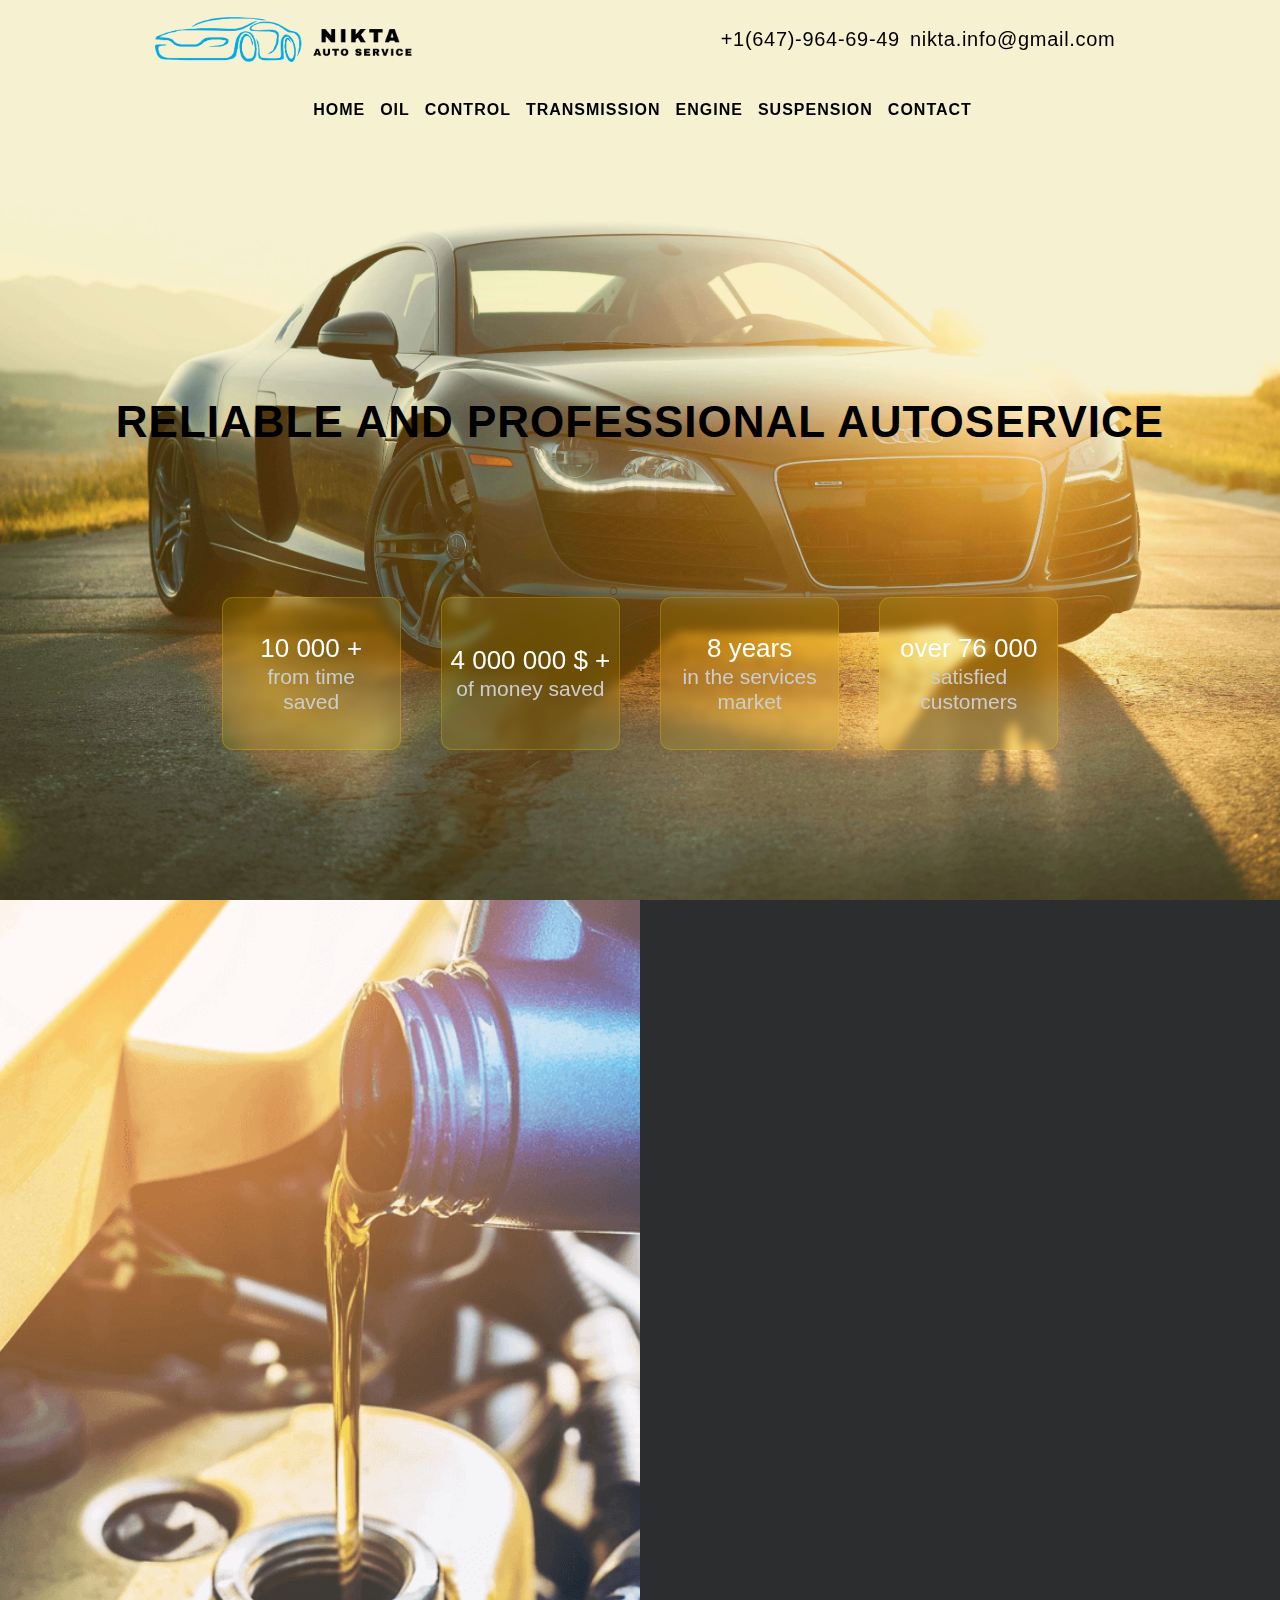
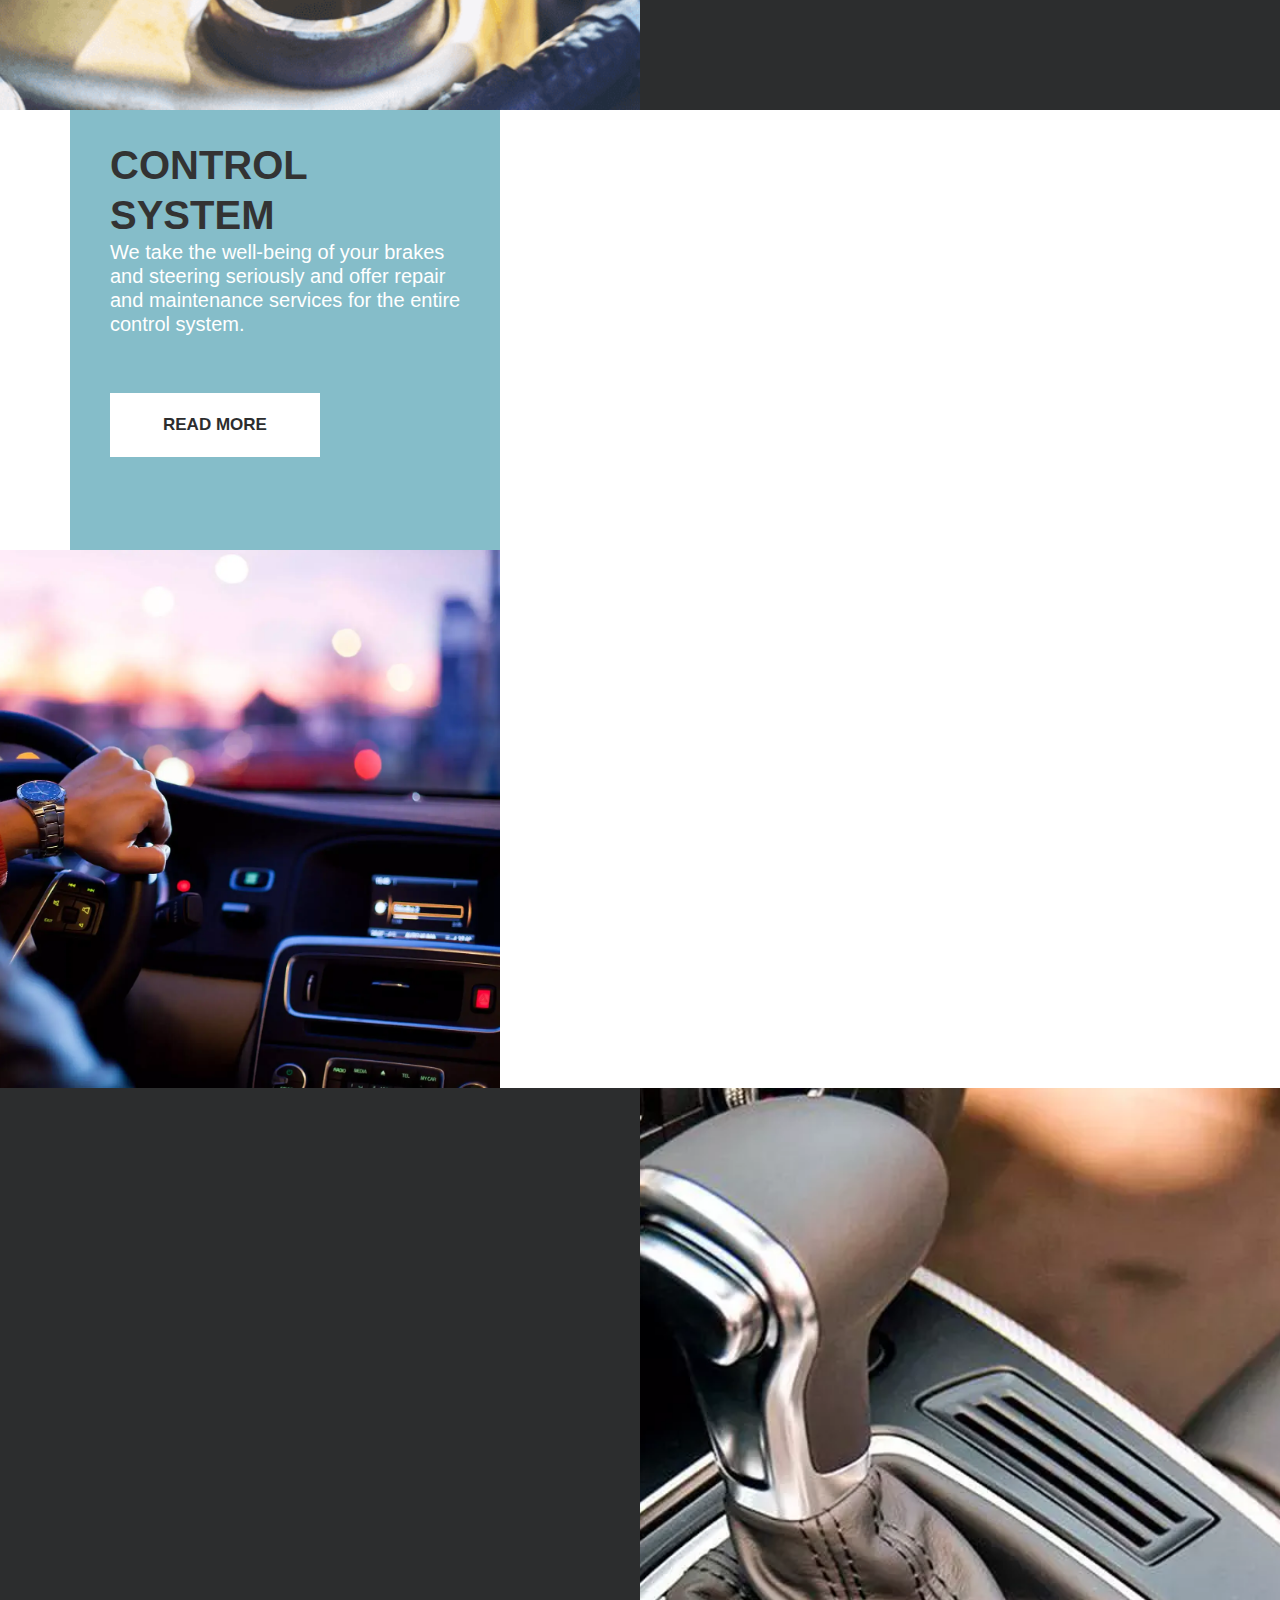
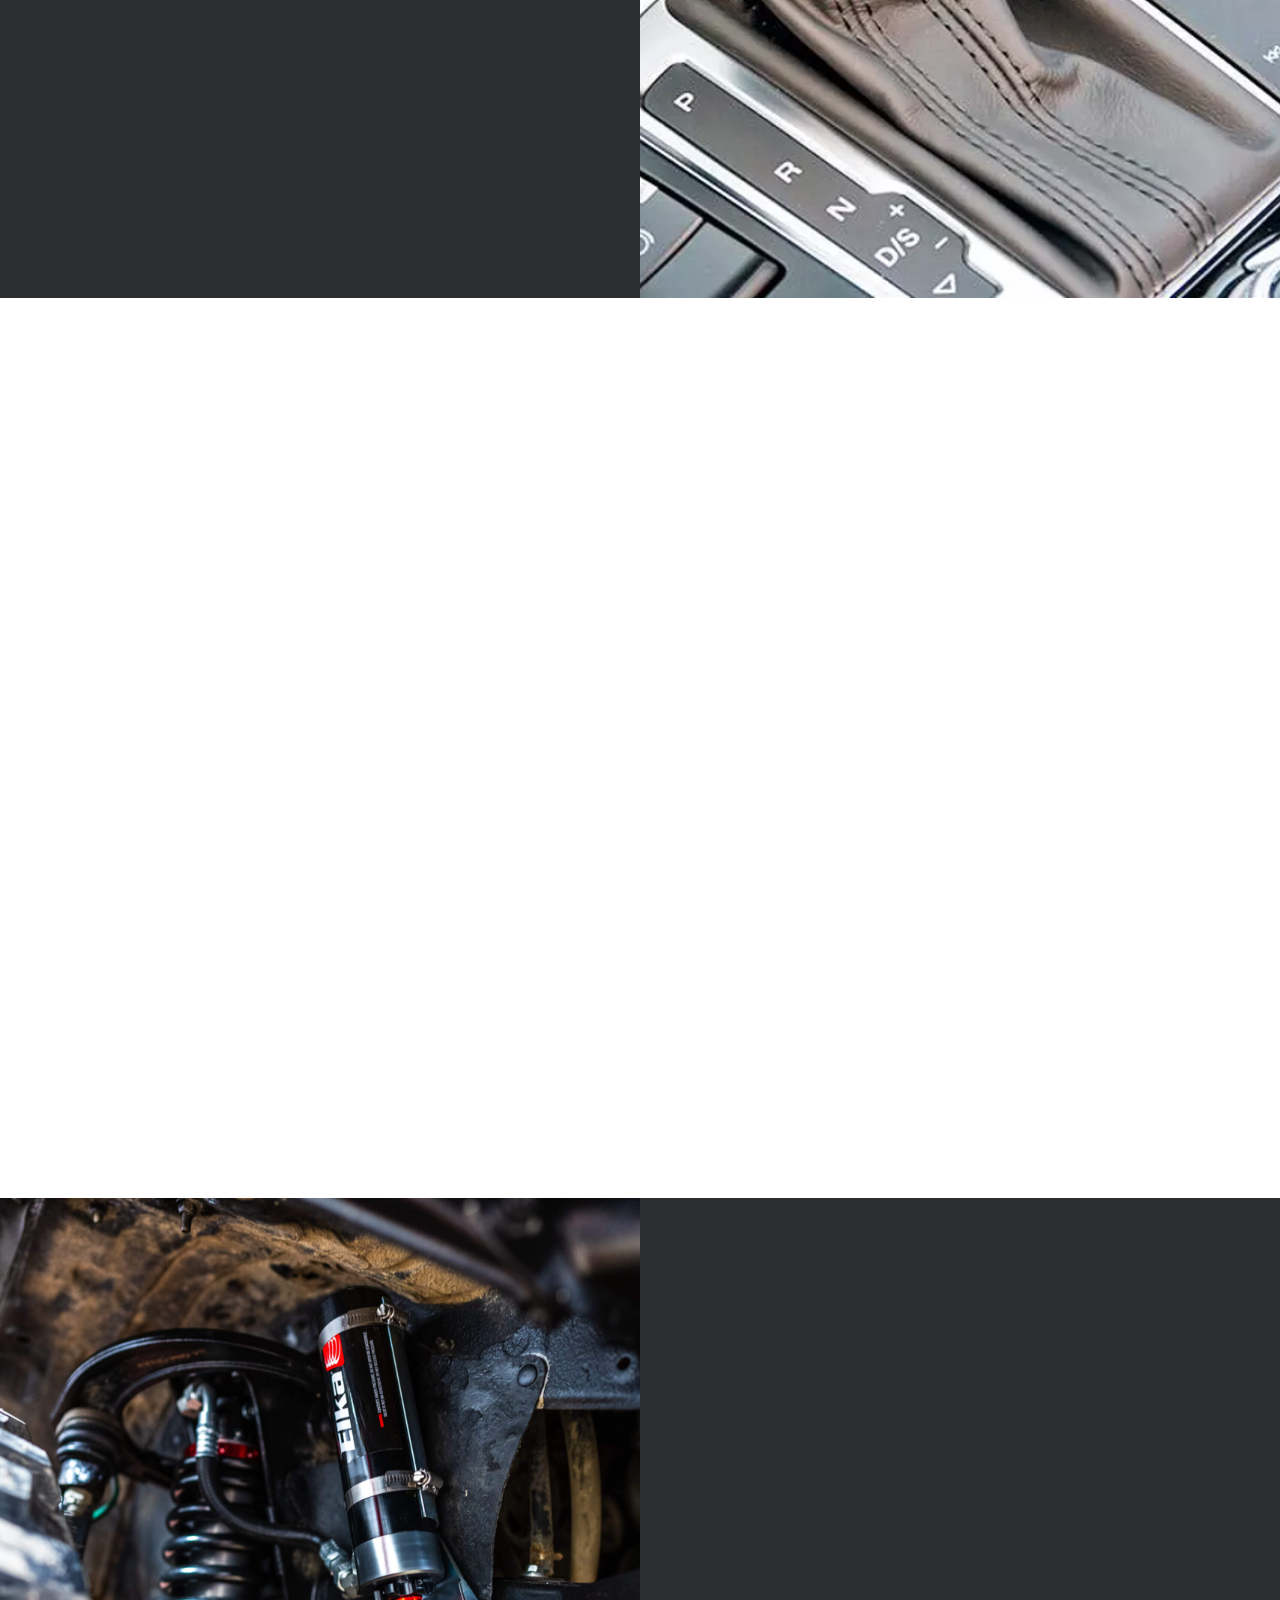
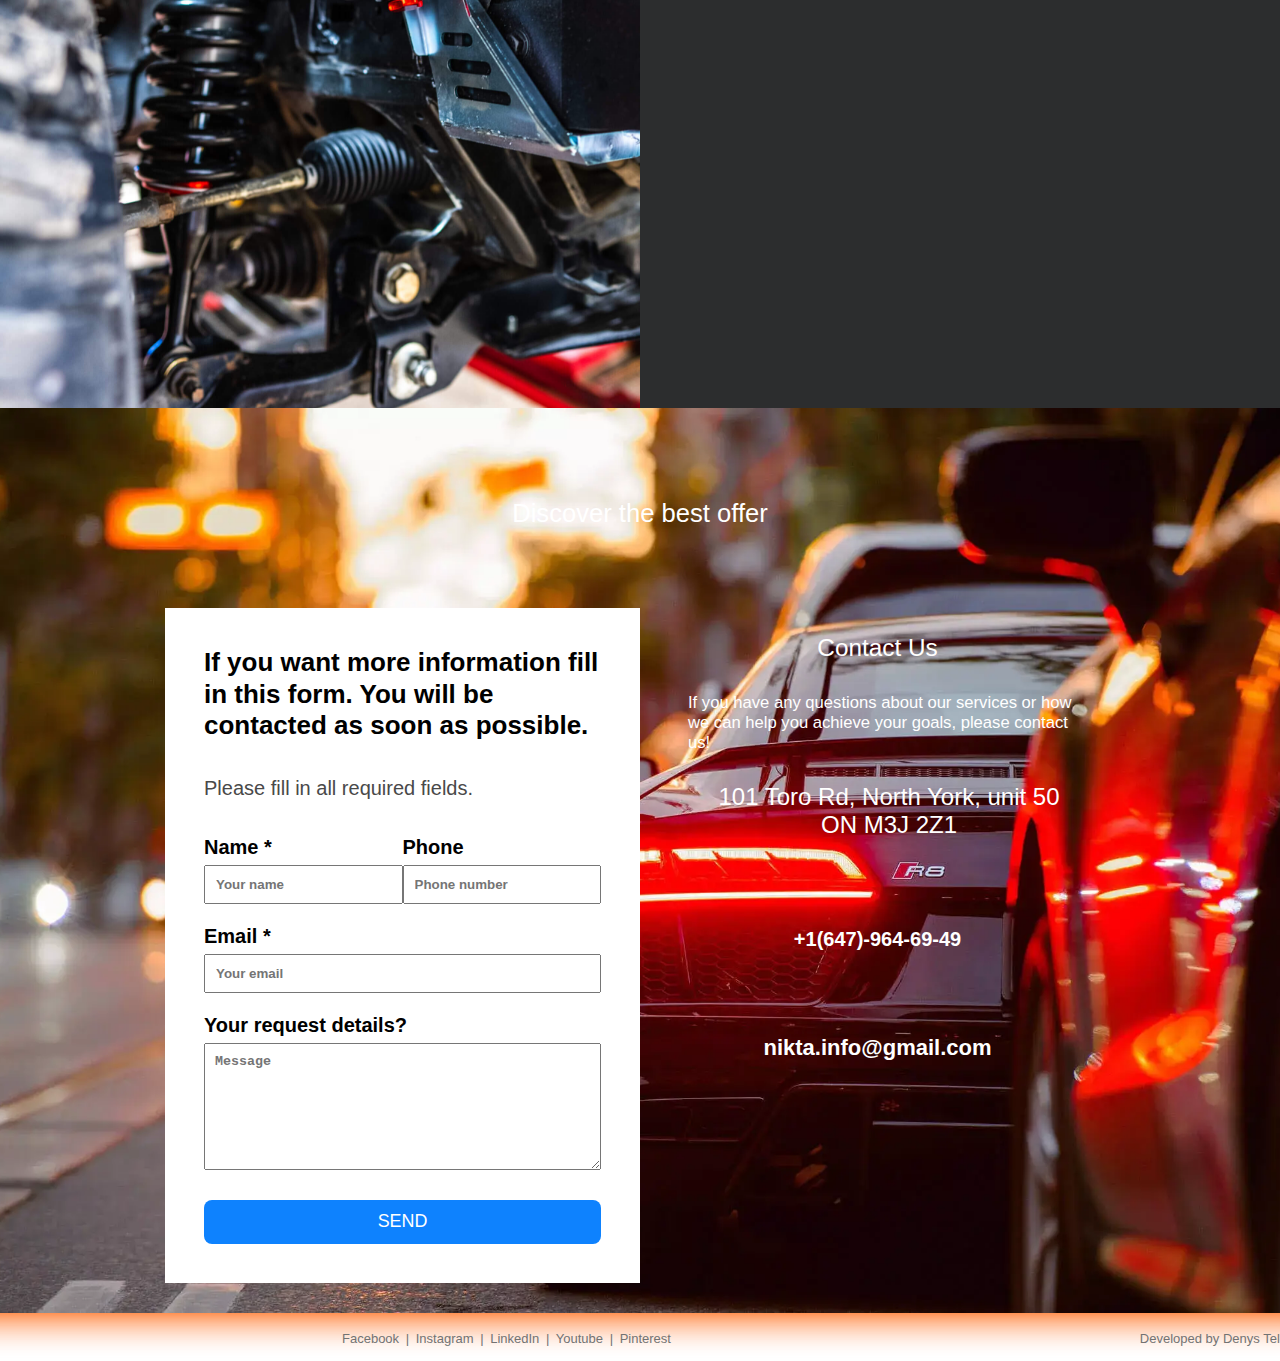
<file: AutoServis/index.html>
<!DOCTYPE html>
<html>

<head>
	<meta charset="utf-8">
	<meta name="viewport" content="width=device-width,initial-scale=1">
	<title>NIKTA</title>
	<link href="/images/favicon.ico" rel="shortcut icon" type="favicon">
	<link href="css/reset.css" rel="stylesheet">
	<link href="css/index.css" rel="stylesheet">
	<link href="css/responsive.css" rel="stylesheet">
	<style>
		form input.error{
            border-color:red;
        }
	</style>
</head>

<body>
	<main>

		<!--Start Main Navigation-->
		<div id="mobile-nav1" class="mobile-nav">
			
				<a href="index.html">
				   <img src="images/bgLogo.png" class="logoImg" alt="Logo">
			    </a>
			
			<div id="color-menu" role="navigation">
				<ul>
					<li>
						<a href="#home" class="nav-link bg-home">
							HOME
						</a>
					</li>
					<li>
						<a href="#services" class="nav-link bg-services">
							Oil Changes
						</a>
					</li>
					<li>
						<a href="#controlSystem" class="nav-link bg-control">
							Control system
						</a>
					</li>
					<li>
						<a href="#transmission" class="nav-link bg-transmission">
							Transmission
						</a>
					</li>
					<li>
						<a href="#engine" class="nav-link bg-engine">
							Engine Tuning
						</a>
					</li>
					<li>
					    <a href="#suspension" class="nav-link bg-suspension">
							suspension
					    </a>
					</li>
					<li>
						<a href="#" title="call me">+1(647)-964-69-49</a>
					</li>
				</ul>
			</div>
			<div class="color-footer">
				<p>
					<small> Copyright &copy; All rights reserved 2023 </small>
				</p>
			</div>
		</div>
	    
		<section id="home" class="section servWrap">
			<div class="blockShadov">
			<header class="topBloc">
				<div id="menu-togle" class="menu_icon">
					<div class="menu_icon_line"></div>
				</div>
			    <div class="logoContact">
				    <div class="site-logo">
					    <a href="index.html">
						    <img src="images/logoNext.png" class="logoImg" alt="Logo">
					    </a>
				    </div>
				    <ul class="list-contact">
					    <li class="item_contact">
						    <span class="data_contact">+1(647)-964-69-49</span>
					    </li>
					    <li class="item_contact">
						    <a href="mailto:nikta.info@gmail.com" target="_blank" class="data_contact">nikta.info@gmail.com</a>
					    </li>
				    </ul>
			    </div>

			    <div class="linkBloc">
				    <nav class="nav">
						<a href="#home" class="nav-link bg-home">
							HOME
						</a>
					    <a href="#services" class="nav-link bg-services">
							Oil
					    </a>
					    <a href="#controlSystem" class="nav-link bg-control">
							Control  
					    </a>
					    <a href="#transmission" class="nav-link bg-transmission">
							Transmission
					    </a>
					    <a href="#engine" class="nav-link bg-engine">
							Engine
					    </a>
					    <a href="#suspension" class="nav-link bg-suspension">
							suspension
					    </a>
					    <a href="#contact" class="nav-link bg-contact">
						    CONTACT
					    </a>
				    </nav>
			    </div>
			</header>

			<div class="banerServise">
				<h1>RELIABLE AND PROFESSIONAL AUTOSERVICE</h1>
			</div>
			
			<div class="col-right">
				<div class="rowMedals">
					<div class="info-item">
						<h2>
							10 000 +
						</h2>
						<p>
							from time
							<br>
							saved
						</p>
										
					</div>
										
					<div class="info-item">
						<h2>
							4 000 000 $ +
						</h2>
						<p>
												of money saved
						</p>
										
					</div>
					<div class="info-item">
						<h2>
							8 years
						</h2>
						<p>
							in the services
							<br>
							 market
						</p>
			
					</div>
			
					<div class="info-item">
						<h2>
							over 76 000
						</h2>
						<p>
							satisfied
							<br>
							customers
						</p>
			
					</div>
			

				</div>
			</div>
			</div>
		</section>

		<section id="services" class="section services">
			<div class="mainBlock">
			
				<div class="contenLeft draftService">
					<h2 class="mainTitle">BEST<br>
						<span class="subTitlo">SERVICES</span>
					</h2>
					<p class="titlEservice">
						Car Repair can solve almost any problem that occurs with your vehicle. From engine repairs and oil change to regular
						maintenance and diagnostics, you will always get reliable services from our ASE certified technicians who use the latest
						in automotive equipment and diagnostic software.
					</p>
					<a class="button" href="https://www.facebook.com/niktaautoservice">Read More</a>
				</div>
			
				<div class="rightDesktop object-body" style="background-image: url(images/oil.png)"></div>
			
			</div>
		</section>
		
		<section id="controlSystem" class="section controlSystem">
			<div class="container">
				<div class="row">
					<div class="col-xl-5 col-lg-6 col-md-10 col-sm-12 insetSystem">
                        <div class="banner bg-primary">
                            <div class="bannerCnt">
                                <h2>
									Control System
								</h2>
								<span class="normal inline-block">
									We take the well-being of your brakes and steering seriously and offer 
									repair and maintenance services for the entire control system.
							    </span>
								<a class="button" href="https://www.facebook.com/niktaautoservice">Read More</a>
							</div>
						</div>
						<div class="image-wrap">
							<img src="images/banner.webp" alt="">
						</div>
					</div>
				</div>
			</div>
		</section>

		<section id="transmission" class="section transmission">
			<div class="wrapBlock">
			
				<div class="itemLeft in-veiwe">
					<h2 class="mainTitle">Transmission<br>
						<span class="subTitlo">SERVICES</span>
					</h2>
					<p class="synopsisTransmission">
						A car transmission is one of the most important components of a
						 vehicle. It’s what moves the power from the engine to the wheels.
					</p>
					<a class="button" href="https://www.facebook.com/niktaautoservice">Read More</a>
				</div>
			
				<div class="rightItem imgItem" style="background-image: url(images/transmission.webp)"></div>
			
			</div>
		</section>

		<section id="engine" class="section engine">
			<div class="infoBox tintDark">
			
				<div class="init-animate">
					Whether it is to breathe new life into a commuter or work vehicle, or for hobby in a classic car, there are many cases
					in which rebuilding an engine can be a great alternative to replacing one. Generally speaking, rebuilding an engine can
					be a large task, but one that is very possible with proper research, planning, and preparation.
				</div>
			
			</div>
			
			<div class="infoBox tintMedium">
			
				<div class="innerWrap">
					<h1 class="fade">
						<span>Rebuilding an engine</span>
						what we offer
					</h1>
					<a class="button" href="https://www.facebook.com/niktaautoservice">Read More</a>
					<p class="dopText">
						As the exact difficulty of a job like this can vary greatly depending on the exact model of engine, and the number
						different types of engines is great, we will focus on how to rebuild a classic pushrod style engine.
					</p>
				</div>
			
			</div>
		</section>

		<section id="suspension" class="section suspension">
			<div class="wrapSuspension">
			
				<div class="leftBlokc magnit">
					<h2 class="mainSignature">SUSPENTION<br>
						<span class="subSignature">repair</span>
					</h2>
					<p class="titlEsuspention">
						A great suspension on your vehicle not only ensures a smooth ride but also contributes to your car’s road handling and
						braking. In other words, you need a reliable suspension for active safety maneuvers and prevent further damage to any
						other parts.
					</p>
					<a class="button" href="https://www.facebook.com/niktaautoservice">Read More</a>
				</div>
			
				<div class="rightBlock object-suspention" style="background-image: url(images/sus.jpeg)"></div>
			
			</div>
		</section>


		<section id="contact" class="section contact">
			<div class="bgShadov">
			<h2 class="title_welcome">
				Discover the best offer
			</h2>
			
			<div class="containerWrap">
			
				<div class="lineCenter justify-content-center">
			
					<div class="col-12 col-sm-10 col-md-8 col-lg-8 col-xl-5 col-xxl-6 mb-4 service-title">
						<h2 class="service-lable">
							Contact Us
						</h2>
						<p class="ban-text">
							If you have any questions about our services 
							or how we can help you achieve your goals, please contact us!
						</p>
						
			
						<p class="address-name">
							101 Toro Rd, North York, unit 50<br>
							 ON M3J 2Z1
						</p>

					   <div class="fgvan">

						<p class="ban-tel">
							+1(647)-964-69-49
						</p>
					
						</div>
						<p class="ban-email">
							nikta.info@gmail.com
						</p>
					</div>
			
					<div class="col-12 col-sm-12 col-md-10 col-lg-9 col-xl-5 col-xxl-6 mb-4 search_form">
						<h2 class="slang-title">
							If you want more information fill in this form. You will be contacted as soon as possible.
						</h2>
						<p class="sub-slang">
							Please fill in all required fields.
						</p>
			            <form action="sender.php" method="post">
						<div class="top-line">
			
							<div class="name-line">
			
								<div class="input-group">
									<p class="nAmE">Name *</p>
									<input type="text" class="form-control" placeholder="Your name" name="user_name" aria-label="Username" required>
								</div>
			
							</div>
			
							<div class="phone-line">
			
								<div class="input-group">
									<p class="pHoNe">Phone</p>
									<input type="Phone number" class="form-control phone" placeholder="Phone number" name="user_phone" aria-label="phone">
								</div>
			
							</div>
			
						</div>

						<div class="middle-line">
						
							<div class="name-line">
						
								<div class="input-group">
									<p class="eMaIl">Email *</p>
									<input type="email" class="form-control" placeholder="Your email" name="user_email" aria-label="email"required >
								</div>
						
							</div>
						
						</div>
						<div class="bottumn-line">
						
							<div class="name-line">
						
								<div class="input-group">
									<p class="sEaRcH">Your request details?</p>
									<textarea type="text" class="form-control" placeholder="Message" name="user_point" id="message" cols="30" rows="7" aria-label="point"></textarea>
								</div>
						
							</div>
						
						</div>
			
						<div class="form_btn">
							<button class="btn btn_costumn sendForm" type="button">SEND</button>
						</div>
					</div>
					<div class="status"></div>
					</form>
			
				</div>
			
			</div>
			</div>
		</section>

		<!-- Start footer block -->
		<footer class="fut">
			<div class="container">
				<div class="rowFut justify-content-between shel">
					<p class="colTop left">
						<a href="https://www.facebook.com/niktaautoservice" target="_blank"
							title="Follow me on Facebook">Facebook</a>
						<span>|</span>
						<a href="development.html" target="_blank"
							title="Follow me on Facebook">Instagram</a>
						<span>|</span>
						<a href="development.html" target="_blank"
							title="Follow me on Facebook">LinkedIn</a>
						<span>|</span>
						<a href="development.html" target="_blank"
							title="Follow me on Facebook">Youtube</a>
						<span>|</span>
						<a href="development.html" target="_blank"
							title="Follow me on Facebook">Pinterest</a>
					</p>
					<p class="colBott">
						<small> 
							<a href="https://www.facebook.com/denys.telehin" target="_blank" class="bg-name" title="Follow me on Facebook">Developed by Denys Telehin</a> &copy; All rights reserved 2023 </small>
					</p>
				</div>
			</div>
		</footer>
		<!-- finish footer block -->
		<div class="btn-up btn-up_hide"></div>
	</main>

	<script src="js/index.js"></script>
	<script src="js/main.js"></script>
	<script src="https://code.jquery.com/jquery-3.5.1.min.js" integrity="sha256-9/aliU8dGd2tb6OSsuzixeV4y/faTqgFtohetphbbj0=" crossorigin="anonymous"></script>
	<script src="js/jquery.maskedinput.js"></script>
	<script src="js/jquery.validate.min.js"></script>
	<script src="js/script.js"></script>
</body>

</html>
</file>
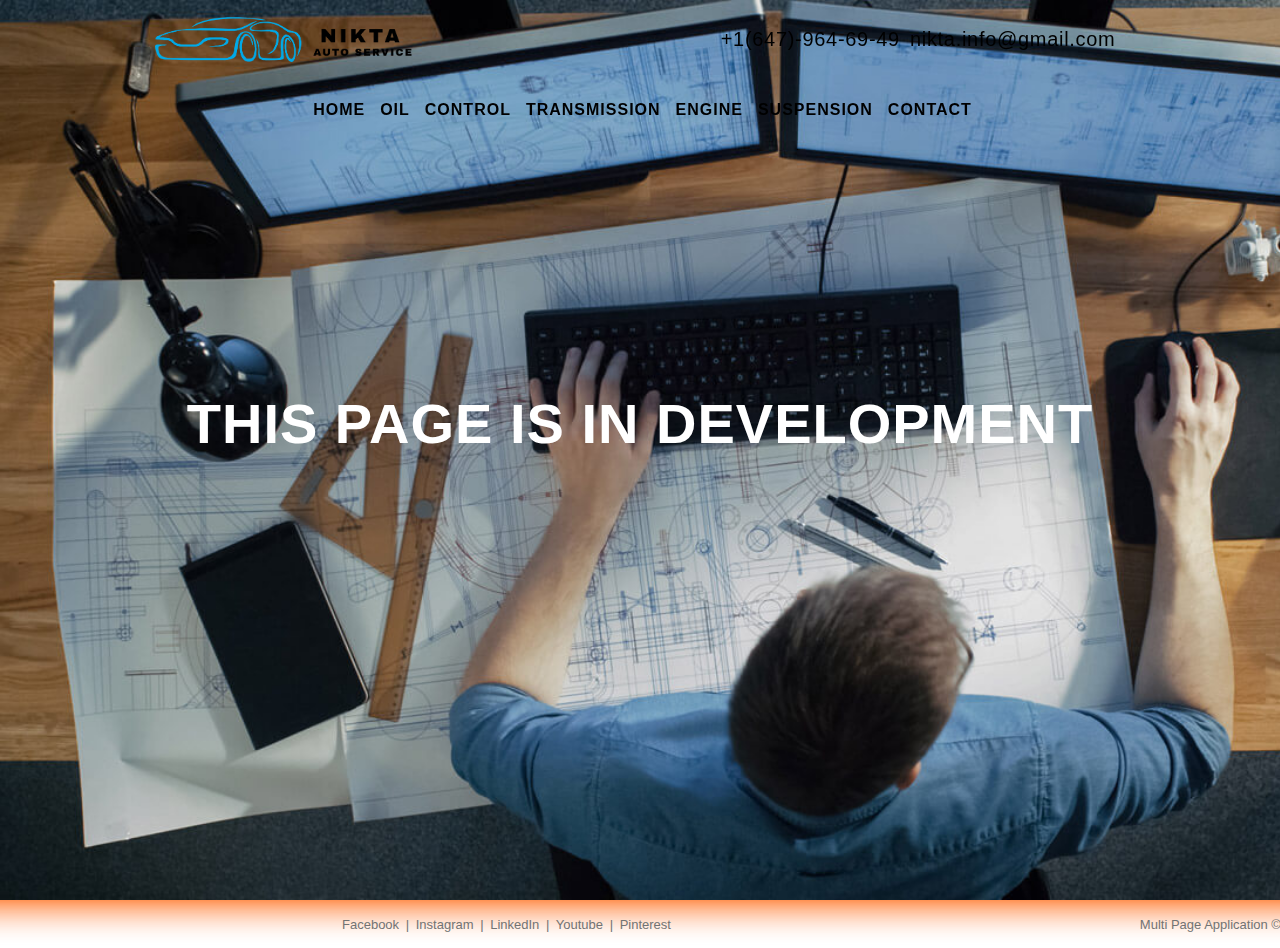
<file: AutoServis/development.html>
<!DOCTYPE html>
<html lang="ru">
<head>
    <meta charset="UTF-8">
    <meta http-equiv="X-UA-Compatible" content="IE=edge">
    <meta name="viewport" content="width=device-width, initial-scale=1.0">
    <title>NIKTA Auto Services: Auto Services Company in Toronto</title>
    <link href="css/reset.css" rel="stylesheet">
    <link rel="stylesheet" href="css/index.css">
    <link href="css/responsive.css" rel="stylesheet">
    <style>
        body {
           line-height:1;
        }

.devWrap{
	background-image: url(images/banne.jpeg);
	background-size: cover;
	background-repeat: no-repeat;
	width: 100%;
	height: 100vh;
}

.banerDev {
    padding-top: 44vh;
    display: flex;
    justify-content: center;
}
.banerDev h1{
	color:#ffffff;
	font-size: 2.8rem;
    letter-spacing: 1px;
	font-weight: 900;
    text-transform: uppercase;
}


    </style>
</head>
<body>

    <main>
        <!--Start Main Navigation-->
        <div id="mobile-nav1" class="mobile-nav">
        
            <a href="index.html">
                <img src="images/bgLogo.png" class="logoImg" alt="Logo">
            </a>
        
            <div id="color-menu" role="navigation">
                <ul>
                    <li>
                        <a href="index.html" class="nav-link bg-home">
                            HOME
                        </a>
                    </li>
                    <li>
                        <a href="index.html" class="nav-link bg-services">
                            Oil Changes
                        </a>
                    </li>
                    <li>
                        <a href="index.html" class="nav-link bg-control">
                            Control system
                        </a>
                    </li>
                    <li>
                        <a href="index.html" class="nav-link bg-transmission">
                            Transmission
                        </a>
                    </li>
                    <li>
                        <a href="index.html" class="nav-link bg-engine">
                            Engine Tuning
                        </a>
                    </li>
                    <li>
                        <a href="index.html" class="nav-link bg-suspension">
                            suspension
                        </a>
                    </li>
                    <li>
                        <a href="#" title="call me">+1(647)-964-69-49</a>
                    </li>
                </ul>
            </div>
            <div class="color-footer">
                <p>
                    <small> Copyright &copy; All rights reserved 2023 </small>
                </p>
            </div>
        </div>
        </div>
        <section id="home" class="section devWrap">
        
                <header class="topBloc">
                    <div id="menu-togle" class="menu_icon">
                        <div class="menu_icon_line"></div>
                    </div>
                    <div class="logoContact">
                        <div class="site-logo">
                            <a href="index.html">
                                <img src="images/logoNext.png" class="logoImg" alt="Logo">
                            </a>
                        </div>
                        <ul class="list-contact">
                            <li class="item_contact">
                                <span class="data_contact">+1(647)-964-69-49</span>
                            </li>
                            <li class="item_contact">
                                <a href="mailto:nikta.info@gmail.com" target="_blank" class="data_contact">nikta.info@gmail.com</a>
                            </li>
                        </ul>
                    </div>
                
                    <div class="linkBloc">
                        <nav class="nav">
                            <a href="index.html" class="nav-link bg-home">
                                HOME
                            </a>
                            <a href="index.html" class="nav-link bg-services">
                                Oil
                            </a>
                            <a href="index.html" class="nav-link bg-control">
                                Control
                            </a>
                            <a href="index.html" class="nav-link bg-transmission">
                                Transmission
                            </a>
                            <a href="index.html" class="nav-link bg-engine">
                                Engine
                            </a>
                            <a href="index.html" class="nav-link bg-suspension">
                                suspension
                            </a>
                            <a href="index.html" class="nav-link bg-contact">
                                CONTACT
                            </a>
                        </nav>
                    </div>
                </header>
        
              
                <div class="banerDev">
                    <h1>this page is in development</h1>
                </div>
            
        </section>
        <!-- Start footer block -->
        <footer class="fut">
            <div class="container">
                <div class="rowFut justify-content-between shel">
                    <p class="colTop left">
                        <a href="https://www.facebook.com/niktaautoservice" target="_blank"
                            title="Follow me on Facebook">Facebook</a>
                        <span>|</span>
                        <a href="#" target="_blank" title="Follow me on Facebook">Instagram</a>
                        <span>|</span>
                        <a href="#" target="_blank" title="Follow me on Facebook">LinkedIn</a>
                        <span>|</span>
                        <a href="#" target="_blank" title="Follow me on Facebook">Youtube</a>
                        <span>|</span>
                        <a href="#" target="_blank" title="Follow me on Facebook">Pinterest</a>
                    </p>
                    <p class="colBott">
                        <small> Multi Page Application &copy; All rights reserved 2022 </small>
                    </p>
                </div>
            </div>
        </footer>
        <!-- finish footer block -->

    
    </main>
    <script>
        /**
       * ------------------------------------------------------------------------
       * BURGER BATTON
       * ------------------------------------------------------------------------
       */
    const menuToggle = document.querySelector('#menu-togle');
    const mibileNavConteiner = document.querySelector('#mobile-nav1');

    menuToggle.onclick = function () {

        menuToggle.classList.toggle('menu_icon_active');
        mibileNavConteiner.classList.toggle('mobile-nav-sctiv');

    }
    window.addEventListener('scroll', () => { //анонимная функция
        if (mibileNavConteiner.classList.contains('mobile-nav-sctiv')) {

            mibileNavConteiner.classList.remove('mobile-nav-sctiv');
            menuToggle.classList.remove('menu_icon_active');
        }
    });   

    </script>
   
</body>
</html>
</file>
<file: AutoServis/css/index.css>
body,
html {
    font: 20px/1.2 Arial, sans-serif
}

.nav-icon {
    width: 1.2em;
    height: 1.2em;
    margin-right: .3em
}

.section {
    width: 100%
}

.section-title {
    display: flex;
    font-size: 4rem
}

.bg-contact:active,
.bg-contact:hover,
.bg-contact:visited {
    color: #f98365
}

.bg-suspension:active,
.bg-suspension:hover,
.bg-suspension:visited {
    color: #f98365
}

.bg-engine:active,
.bg-engine:hover,
.bg-engine:visited {
    color: #f98365
}

.bg-transmission:active,
.bg-transmission:hover,
.bg-transmission:visited {
    color: #f98365
}

.bg-serv {
    background: #34ff29;
    color: #222
}

.bg-control:active,
.bg-control:hover,
.bg-control:visited {
    color: #f98365
}

.bg-services:active,
.bg-services:hover,
.bg-services:visited {
    color: #f98365
}

.bg-home:active,
.bg-home:hover,
.bg-home:visited {
    color: #f98365
}

.bg-name:active,
.bg-name:hover {
    color: #f98365;
    transition: all .3s linear
}

@media screen and (max-width:800px) {

    body,
    html {
        font-size: 16px
    }
}

.site-logo {
    margin-top: 15px
}

.margin-ziro {
    display: none;
    transition: all 0.5s ease
}

.logoImg {
    width: 257px;
    margin-top: 2px
}

.logoContact {
    display: flex;
    justify-content: space-around;
    align-items: center;
    width: 100%
}

.in-bg {
    background: #ffdb001f;
    backdrop-filter: blur(5px)
}

.list-contact {
    display: flex;
    height: 37px;
    justify-content: center;
    align-items: center;
    list-style: none
}

.inDrup {
    display: none
}

.item_contact {
    margin: 20px 10px 5px 0
}

.data_contact {
    color: #000;
    font-size: 1rem;
    letter-spacing: .7px
}

.servWrap {
    background-image: url(../images/audi.jpg);
    background-size: cover;
    background-repeat: no-repeat;
    width: 100%;
    height: 100vh
}

.blockShadov {
    background: #f8b10c2e;
    width: 100%;
    height: 100vh
}

.topBloc {
    width: 100%;
    position: fixed;
    z-index: 10
}

.linkBloc {
    display: flex;
    justify-content: center;
    align-items: center;
    width: 100%;
    margin-top: 29px;
    margin-bottom: 14px
}

.in-view {
    margin-top: 5px;
    margin-bottom: 5px
}

.nav {
    width: 80%;
    display: flex;
    height: 37px;
    justify-content: center;
    align-items: center
}

.nav-link {
    display: block;
    text-decoration: none;
    text-transform: uppercase;
    display: flex;
    justify-content: center;
    align-items: center;
    min-height: 1.4rem;
    position: relative;
    font-size: 16px;
    font-weight: 900;
    color: #000;
    margin-right: 42px;
    margin-left: 10px;
    letter-spacing: 1px
}

.nav-link::after {
    content: '';
    position: absolute;
    bottom: 0;
    left: 0;
    width: 100%;
    height: 2px;
    background: #a1dffb;
    opacity: 0;
    transition: opacity .3s
}

.nav-link-active::after,
.nav-link:hover::after {
    opacity: 1
}

.banerServise {
    padding-top: 44vh;
    display: flex;
    justify-content: center
}

.banerServise h1 {
    color: #000;
    font-size: 2.2rem;
    letter-spacing: 1px;
    font-weight: 900
}

.col-right {
    padding: 10px;
    margin-top: 12vh
}

.in-imgLogo {
    width: 157px;
    margin-top: 9px
}

.rowMedals {
    padding: 10px;
    width: 100%;
    display: flex;
    justify-content: center;
    flex-direction: row
}

.info-item {
    color: #fff;
    font-size: 26px;
    height: 17vh;
    width: 14vw;
    text-align: center;
    border: 1px solid #ffd1033c;
    border-radius: 11px;
    backdrop-filter: blur(4px);
    background: #ffdd031f;
    margin: 20px;
    display: flex;
    flex-direction: column;
    justify-content: center
}

.info-item p {
    color: #cdcdcd;
    font-size: 21px
}

.menu-item {
    color: #e4e4e4;
    display: flex;
    justify-content: center;
    transition: all .3s linear
}

.menu-item:hover {
    color: #fff
}

.menu-item::after {
    display: block;
    position: absolute;
    content: '';
    bottom: -10px;
    opacity: 0;
    height: 9px;
    width: 9px;
    border-radius: 50%;
    background-color: #fff;
    z-index: 2;
    transition: all .3s linear
}

.menu-item:hover::after {
    opacity: 1;
    bottom: -6px
}

.gold {
    height: 100%;
    width: 100%
}

.menu_icon {
    display: none;
    position: fixed;
    cursor: pointer;
    width: 30px;
    left: 31px;
    top: 19px;
    z-index: 19
}

@media (max-width:983px) {
    .menu_icon {
        display: block
    }
}

.menu_icon_line {
    position: relative;
    width: 30px;
    height: 3px;
    background-color: #fff
}

.menu_icon_line::before {
    position: absolute;
    left: 0;
    top: -10px;
    content: '';
    width: 30px;
    height: 3px;
    background-color: #fff;
    transition: transform 0.2s ease-in, top 0.2s linear 0.2s
}

.menu_icon_line::after {
    position: absolute;
    left: 0;
    top: 10px;
    content: '';
    width: 30px;
    height: 3px;
    background-color: #fff;
    transition: transform 0.2s ease-in, top 0.2s linear 0.2s
}

.menu_icon.menu_icon_active .menu_icon_line {
    background-color: transparent
}

.menu_icon.menu_icon_active .menu_icon_line::before {
    transform: rotate(45deg);
    top: 0;
    transition: top 0.2s linear, transform 0.2s ease-in 0.2s
}

.menu_icon.menu_icon_active .menu_icon_line::after {
    transform: rotate(-45deg);
    top: 0;
    transition: top 0.2s linear, transform 0.2s ease-in 0.2s
}

.mobile-nav {
    display: block;
    position: absolute;
    left: -311px;
    top: 0;
    bottom: 0;
    height: 100%;
    width: 311px;
    background-color: #ffffffde;
    padding-bottom: 40px;
    padding-left: 3em;
    padding-right: 3em;
    padding-top: 3em;
    transition: transform 0.3s ease-in;
    z-index: 10
}

.mobile-nav-sctiv {
    transform: translateX(100%)
}

.mobile-nav #color-menu ul li {
    margin: 0 0 10px 0;
    font-weight: 400;
    text-transform: uppercase;
    letter-spacing: 1px
}

.mobile-nav .color-footer {
    margin: 30px 0 0 0;
    font-size: 13px;
    text-align: right;
    color: rgba(0, 0, 0, .6)
}

.mobile-nav {
    display: flex;
    flex-direction: column;
    justify-content: space-between;
    position: fixed
}

#color-menu {
    margin-bottom: 21px;
    text-align: center;
    color: #444
}

#color-menu ul li a {
    color: #000
}

.services {
    position: relative;
    display: block;
    width: 100%;
    height: 90vh;
    overflow: hidden;
    background: #2c2d2e
}

.mainBlock {
    height: 100%;
    width: var(--grid-width, 100%);
    margin-left: auto;
    margin-right: auto;
    position: relative;
    display: flex;
    flex-direction: row-reverse
}

.contenLeft {
    height: auto;
    width: 50%;
    padding: 5vw;
    display: flex;
    justify-content: center;
    flex-direction: column;
    align-items: center;
    transform: translateY(20%);
    opacity: 0;
    transition: all ease 1s
}

.button {
    display: inline-block;
    padding: 15px 35px;
    font-size: 15px;
    border: none;
    font-weight: 700;
    text-transform: uppercase;
    text-align: center;
    color: #2c2d2e;
    background-color: #fff;
    border-color: #fff;
    margin-top: 57px
}

.rightDesktop {
    width: 50%;
    height: auto
}

.object-body {
    background-size: cover;
    background-position: center;
    background-repeat: no-repeat
}

.titlEservice {
    color: #efd9b4;
    font-size: 1.5rem
}

.mainTitle {
    font-size: 3rem;
    margin: 20px;
    color: #efd9b4;
    text-align: center
}

.subTitlo {
    font-weight: 900
}

.activeServ {
    transform: translateY(0%);
    opacity: 1;
    transition-delay: .4s
}

.controlSystem {
    background-image: url(../images/section-bg.jpg);
    background-attachment: fixed;
    background-repeat: no-repeat;
    -webkit-background-size: cover;
    background-size: cover
}

.row {
    --bs-gutter-x: 30px;
    --bs-gutter-y: 0;
    display: flex;
    flex-wrap: wrap;
    margin-top: calc(var(--bs-gutter-y) * -1);
    margin-right: calc(var(--bs-gutter-x) / -2);
    margin-left: calc(var(--bs-gutter-x) / -2)
}

.insetSystem {
    padding-right: 45px
}

.banner {
    min-height: 440px;
    padding: 30px 0;
    width: 100%;
    position: relative
}

.bg-primary {
    background: rgba(103, 172, 188, .8);
    color: #FFF
}

.bannerCnt {
    position: absolute;
    left: 0;
    right: 0;
    padding-left: 40px;
    padding-right: 30px
}

.bannerCnt h2 {
    font-size: 40px;
    line-height: 1.25;
    text-transform: uppercase;
    color: #333;
    font-weight: 800
}

.normal {
    font-weight: 400
}

.inline-block {
    display: inline-block !important
}

.image-wrap {
    width: 42vw;
    height: auto;
    float: right
}

.transmission {
    position: relative;
    display: block;
    width: 100%;
    height: 90vh;
    overflow: hidden;
    background: #2c2d2e
}

.wrapBlock {
    height: 100%;
    width: var(--grid-width, 100%);
    margin-left: auto;
    margin-right: auto;
    position: relative;
    display: flex
}

.itemLeft {
    height: auto;
    width: 50%;
    padding: 5vw;
    display: flex;
    justify-content: center;
    flex-direction: column;
    align-items: center;
    transform: translateY(20%);
    opacity: 0;
    transition: all ease 1s
}

.rightItem {
    width: 50%;
    height: auto
}

.imgItem {
    background-size: cover;
    background-position: center;
    background-repeat: no-repeat
}

.activeTrans {
    transform: translateY(0%);
    opacity: 1;
    transition-delay: .4s
}

.titlEservice {
    color: #efd9b4;
    font-size: 1.5rem
}

.mainTitle {
    font-size: 3rem;
    margin: 20px;
    color: #efd9b4;
    text-align: center
}

.subTitlo {
    font-weight: 900
}

.synopsisTransmission {
    color: #efd9b4;
    font-size: 1.5rem
}

.engine {
    height: 100vh;
    background-image: url(../images/bmwEngine.jpg);
    background-size: cover;
    background-position: 45% 67%;
    position: relative;
    box-sizing: border-box;
    display: flex;
    justify-content: flex-start;
    background-attachment: fixed
}

.infoBox {
    position: relative;
    width: 33.333%;
    color: #000;
    display: flex;
    font-weight: 600;
    align-items: center;
    padding: 0 4em
}

.tintDark {
    transform: translateX(-300%);
    opacity: 0;
    background: rgba(251, 188, 1, 52%);
    transition: transform 0.5s ease-in-out
}

.tintDark.active {
    transform: translateX(0%);
    opacity: 1
}

.tintMedium {
    transform: translateX(-300%);
    opacity: 0;
    background: rgb(255 191 0 / 32%);
    transition: transform 0.9s ease-in-out
}

.tintMedium.active {
    transform: translateX(0%);
    opacity: 1
}

.init-animate {
    font-size: 1.5rem
}

.innerWrap {
    display: flex;
    justify-content: center;
    flex-direction: column
}

.fade {
    display: flex;
    flex-direction: column;
    text-transform: uppercase;
    font-size: 2em;
    line-height: 1;
    color: #ff8a00
}

.fade span {
    font-size: .5em;
    margin-bottom: 6px;
    text-transform: uppercase;
    color: #000
}

.dopText {
    margin-top: 30px
}

.suspension {
    position: relative;
    display: block;
    width: 100%;
    height: 90vh;
    overflow: hidden;
    background: #2c2d2e
}

.wrapSuspension {
    height: 100%;
    width: var(--grid-width, 100%);
    margin-left: auto;
    margin-right: auto;
    position: relative;
    display: flex;
    flex-direction: row-reverse
}

.leftBlokc {
    height: auto;
    width: 50%;
    padding: 5vw;
    display: flex;
    justify-content: center;
    flex-direction: column;
    align-items: center;
    transform: translateY(20%);
    opacity: 0;
    transition: all ease 1s
}

.activeSus {
    transform: translateY(0%);
    opacity: 1;
    transition-delay: .4s
}

.mainSignature {
    font-size: 3rem;
    margin: 20px;
    color: #efd9b4;
    text-align: center
}

.subSignature {
    font-weight: 900
}

.titlEsuspention {
    color: #efd9b4;
    font-size: 1.5rem
}

.rightBlock {
    width: 50%;
    height: auto
}

.object-suspention {
    background-size: cover;
    background-position: center;
    background-repeat: no-repeat
}

.contact {
    width: 100%;
    background-image: url(../images/pricing-bg.webp);
    background-size: cover;
    background-position: center;
    background-repeat: no-repeat;
    overflow: hidden
}

.bgShadov {
    width: 100%;
    overflow: hidden
}

.title_welcome {
    font-weight: 500;
    font-size: 2vw;
    margin: 90px 0 80px 0;
    text-align: center;
    color: #fff
}

.containerWrap {
    width: 100%;
    padding-right: var(--bs-gutter-x, .75rem);
    padding-left: var(--bs-gutter-x, .75rem);
    margin-right: auto;
    margin-left: auto
}

@media screen and (min-width:768px) {
    .containerWrap {
        max-width: 720px
    }
}

@media screen and (min-width:992px) {
    .containerWrap {
        max-width: 960px
    }
}

@media screen and (min-width:1200px) {
    .containerWrap {
        max-width: 1140px
    }
}

@media screen and (min-width:1400px) {
    .containerWrap {
        max-width: 1320px
    }
}

.lineCenter {
    --bs-gutter-x: 1.5rem;
    --bs-gutter-y: 0;
    display: flex;
    flex-direction: row-reverse;
    flex-wrap: wrap;
    margin-top: calc(var(--bs-gutter-y) * -1);
    margin-right: calc(var(--bs-gutter-x) * -.5);
    margin-left: calc(var(--bs-gutter-x) * -.5)
}

.service-title {
    color: #fff;
    padding: 25px
}

.justify-content-center {
    justify-content: center !important
}

.search_form {
    background: #fff;
    padding: 39px;
    color: #000
}

.mb-4 {
    margin-bottom: 1.5rem !important
}

.service-lable {
    font-size: 1.9vw;
    text-align: center;
    margin-bottom: 30px
}

.ban-text {
    font-size: 1.3vw;
    margin-left: 23px;
    margin-bottom: 30px
}

.address-name {
    font-size: 1.2rem;
    margin-left: 23px;
    margin-bottom: 87px;
    text-align: center
}

.fgvan {
    display: flex;
    justify-content: center
}

.ban-tel {
    font-weight: 600;
    font-size: 1rem;
    margin-bottom: 4px
}

.ban-email {
    font-weight: 600;
    font-size: 1.1rem;
    margin-top: 80px;
    text-align: center
}

.slang-title {
    font-weight: 800;
    font-size: 1.3rem;
    margin-bottom: 35px
}

.sub-slang {
    font-size: 1rem;
    color: #494949
}

.top-line {
    display: flex;
    justify-content: space-around;
    margin-top: 35px;
    margin-bottom: 20px
}

.form-control {
    width: 100%;
    padding: 10px;
    color: #000;
    font-weight: 600
}

.nAmE,
.pHoNe,
.eMaIl,
.sEaRcH {
    font-weight: 900;
    margin-bottom: 6px
}

.middle-line {
    margin-bottom: 20px
}

.form_btn {
    margin-top: 25px;
    text-align: center;
    border-radius: 8px;
    background: #0e82fe
}

.btn_costumn {
    color: #ffffff !important;
    font-size: 1.4vw !important;
    box-shadow: none !important
}

.btn {
    display: inline-block;
    font-weight: 400;
    line-height: 1.5;
    color: #212529;
    text-align: center;
    text-decoration: none;
    vertical-align: middle;
    cursor: pointer;
    -webkit-user-select: none;
    -moz-user-select: none;
    user-select: none;
    background-color: transparent;
    border: 1px solid transparent;
    padding: .375rem .75rem;
    font-size: 1rem;
    border-radius: .25rem;
    transition: color 0.15s ease-in-out, background-color 0.15s ease-in-out, border-color 0.15s ease-in-out, box-shadow 0.15s ease-in-out
}

.proof {
    text-align: center;
    margin-top: 40px;
    font-size: 2rem
}

@media screen and (min-width:567px) {
    .col-sm-10 {
        flex: 0 0 auto;
        width: 83.33333333%
    }
}

@media screen and (min-width:567px) {
    .col-sm-12 {
        flex: 0 0 auto;
        width: 100%
    }
}

@media screen and (min-width:768px) {
    .col-md-4 {
        flex: 0 0 auto;
        width: 33.33333333%
    }
}

@media screen and (min-width:768px) {
    .col-md-8 {
        flex: 0 0 auto;
        width: 66.66666667%
    }
}

@media screen and (min-width:768px) {
    .col-md-10 {
        flex: 0 0 auto;
        width: 83.33333333%
    }
}

@media screen and (min-width:992px) {
    .col-lg-5 {
        flex: 0 0 auto;
        width: 41.66666667%
    }
}

@media screen and(min-width:992px) {
    .col-lg-6 {
        flex: 0 0 auto;
        width: 50%
    }
}

@media screen and (min-width:992px) {
    .col-lg-7 {
        flex: 0 0 auto;
        width: 58.33333333%
    }
}

@media screen and (min-width:992px) {
    .col-lg-8 {
        flex: 0 0 auto;
        width: 66.66666667%
    }
}

@media screen and (min-width:992px) {
    .col-lg-9 {
        flex: 0 0 auto;
        width: 75%
    }
}

@media screen and (min-width:1200px) {
    .col-xl-4 {
        flex: 0 0 auto;
        width: 33.33333333%
    }
}

@media screen and (min-width:1200px) {
    .col-xl-5 {
        flex: 0 0 auto;
        width: 41.66666667%
    }
}

@media screen and (min-width:1200px) {
    .col-xl-7 {
        flex: 0 0 auto;
        width: 58.33333333%
    }
}

@media screen and (min-width:1400px) {
    .col-xxl-4 {
        flex: 0 0 auto;
        width: 33.33333333%
    }
}

@media screen and (min-width:1400px) {
    .col-xxl-5 {
        flex: 0 0 auto;
        width: 41.66666667%
    }
}

@media screen and (min-width:1400px) {
    .col-xxl-6 {
        flex: 0 0 auto;
        width: 50%
    }
}

@media screen and (min-width:1400px) {
    .col-xxl-7 {
        flex: 0 0 auto;
        width: 58.33333333%
    }
}

.fut {
    display: flex;
    justify-content: center;
    min-height: 48px;
    background: url(../images/footeRb.png) repeat-x 0 0;
    background-size: contain;
    color: #727373;
    font-size: 13px
}

.shel {
    margin: 0 auto
}

.fut .shel {
    background: none;
    padding: 18px 19px 0 20px;
    border: none;
    backdrop-filter: none
}

.fut p.left span {
    padding: 0 3px;
    color: #727373
}

.fut p small {
    color: #727373
}

.fut p small a {
    color: #727373;
    text-decoration: none
}

.left {
    margin-bottom: 7px;
    margin-right: 70%
}

@media screen and (max-width:1070px) {
    .left {
        margin-right: 40%
    }
}

@media screen and (max-width:871px) {
    .left {
        margin-right: 20%
    }
}

@media screen and (max-width:779px) {
    .left {
        margin-right: 0
    }
}

.fut p.left a {
    color: #727373;
    text-decoration: none;
    cursor: pointer
}

.container {
    width: 100%;
    padding-right: var(--bs-gutter-x, 15px);
    padding-left: var(--bs-gutter-x, 15px);
    margin-right: auto;
    margin-left: auto
}

@media (min-width:576px) {
    .container {
        max-width: 540px
    }
}

@media (min-width:768px) {
    .container {
        max-width: 720px
    }
}

@media (min-width:992px) {
    .container {
        max-width: 960px
    }
}

@media (min-width:1200px) {
    .container {
        max-width: 1140px
    }
}

.rowFut {
    padding: 10px;
    background: #037aff1f;
    backdrop-filter: blur(11px);
    border: 1px solid #4b68a240;
    border-radius: 11px;
    width: 60%;
    display: flex;
    justify-content: space-around
}

.colBott,
.colTop {
    position: relative;
    width: 100%;
    padding-right: 15px;
    padding-left: 15px
}

.colBott,
.colTop {
    -ms-flex: 0 0 auto;
    flex: 0 0 auto;
    width: auto;
    max-width: 100%
}

 /*Start btn-up*/
  .btn-up {
      position: fixed;
      /* фиксированная позиция */
      background-color: #f7f7f7;
      /* цвет заднего фона */
      right: 20px;
      /* расстояние от правого края */
      bottom: 0px;
      /* расстояние от нижнего края */
      border-top-left-radius: 8px;
      /* скругление верхнего левого угла */
      border-top-right-radius: 8px;
      /* скругление верхнего правого угла */
      cursor: pointer;
      /* форма курсора */
      display: flex;
      /* не отображать элемент */
      align-items: center;
      justify-content: center;
      transition: opacity 0.3s ease-in-out;
      width: 60px;
      height: 50px;
      opacity: 1;
  }

  .btn-up::before {
      content: "";
      width: 40px;
      height: 40px;
      background: transparent no-repeat center center;
      background-size: 100% 100%;
      background-image: url("../images/btnTop.png");
  }

  .btn-up_hide {
      display: none;
  }

  .btn-up_hiding {
      opacity: 0;
  }

  @media (hover: hover) and (pointer: fine) {
      .btn-up:hover {
          background-color: #f7f7f7;
          /* цвет заднего фона при наведении */
      }
  }
 /*Finish btn-up*/
</file>
<file: AutoServis/css/responsive.css>
/*start block home*/
@media screen and (max-width: 964px) {
    .servWrap {
        background-position: 58% 0%;
    }
}
@media screen and (max-width: 1351px) {
    .nav-link{
    margin-right: 5px;
    }
}
@media screen and (max-width: 1032px) {
    .nav-link {
        margin-right: 0;
    }
}
@media screen and (max-width: 983px) {
    .linkBloc{
      display: none;
    }
    .site-logo{
      display: none;
    }
    .logoContact{
        justify-content: flex-end;
    }
}
@media screen and (max-width: 536px) {
    .data_contact {
        font-size: 14px;
    }
    .section-title{
      font-size: 1rem;
    }
}
@media screen and (max-width: 469px) {
    .list-contact {
        flex-direction: column;
        margin-top: 11px;
        margin-right: 9px;
    }
    .item_contact{
        margin: 0;
    }
    .topBloc{
       height: 60px; 
    }
    .menu_icon{
     left: 16px;
     top: 28px;
    }
}

@media screen and (max-width: 1185px) {
    .banerServise{
      padding-top: 36vh;
      padding-left: 4vw;
    }

}
@media screen and (max-width: 1262px) {
    .col-right {
        padding: 1px;
        margin-top: 3vh; 
    }
}
@media screen and (max-width: 1071px) {
    .info-item {
        padding: 12px;
        width: 54vw;
    }
}
@media screen and (max-width: 840px) {
    .rowMedals {
        flex-direction: column;
    }
    .info-item {
        padding: 12px;
        width: 93vw;
        height: 13vh;
    }
    .banerServise {
        padding-top: 10vh;
    }
    .col-right {  
        margin-top: 1vh;
    }
}
@media screen and (max-width: 443px) {
    .rowMedals {
      padding: 7px;
    }
}
@media screen and (max-width: 380px) {
    .rowMedals {
        padding: 4px;
    }
}
@media screen and (max-width: 317px) {
    .rowMedals {
        padding: 2px;
    }
}
@media screen and (max-width: 350px) {
    .banerServise {
            padding-left: 2vw;
        }
}
@media screen and (max-width: 760px) {
    .info-item {
        margin: 8px;
    }
}
@media screen and (max-width: 985px) {
    .row {
      width: 77%;
    }
}
@media screen and (max-width: 782px) {
    .row {
       display: flex;
       flex-direction: column;
       width: 55%;
    }
}

/*finish block home*/



/*start block services*/
@media screen and (max-width: 1202px) {
    .mainBlock {
      flex-direction: column;
    }
        .contenLeft {
            width: 100%;
            min-height: 50vh;
        }
        .rightDesktop {
            width: 100%;
            min-height: 50vh;
            position: absolute;
            bottom:0;
        }
        .services {
           height: 121vh;
        }

}
@media screen and (min-width: 992px) {
.button {
    padding: 22px 53px;
    font-size: 17px;
}
}
@media screen and (max-width: 404px) {
   .titlEservice {
        font-size: 1.3rem;
    }
}

/*finish block services*/


/*Start block controlSystem*/
@media screen and (min-width: 768px){ 
.image-wrap {
    width: 63vw;
}
}
@media screen and (max-width: 1179px) {
    .controlSystem {
        background-position: 29% 0%;
    }
}
@media screen and (max-width: 865px) {
    .controlSystem {
        background-position: 58% 0%;
    }
}
@media screen and (max-width: 768px) {
    .row {
       width: 72%;
    }
    .image-wrap {
       width: 63vw;
    }
}
@media screen and (max-width: 465px) {
    .image-wrap {
        display: none;
    }
    .controlSystem{
        height: 100vh;
    }
    .banner{
        width: 100vw;
    }
    .insetSystem{
        padding-right: 0;
    }
        
}
/*finish block controlSystem*/



/*Start block transmission*/
@media screen and (max-width: 1202px) {
    .wrapBlock {
        flex-direction: column;
    }

    .itemLeft {
        width: 100%;
        min-height: 50vh;
    }

    .rightItem {
        width: 100%;
        min-height: 50vh;
        position: absolute;
        bottom: 0;
    }

    .transmission {
        height: 121vh;
    }

}
@media screen and (max-width: 404px) {
    .synopsisTransmission {
        font-size: 1.3rem;
    }
}
/*finish block transmission*/


/*Start block engine*/
@media only screen and (max-width: 1178px) {
    .infoBox {
        width: 44%;
    }
}
@media only screen and (max-width: 466px) {
    .infoBox {
        width: 77%;
    }
}
@media only screen and (min-width: 466px) {
    .dopText {
        display: none;
    }
}
@media only screen and (max-width: 466px) {
    .tintDark {
        display: none;
    }
}
@media (max-width: 895px) {
    .init-animate {
        font-size: 1.1rem;
    }

    .fade {
        font-size: 1.5rem;
    }

    .infoBox {
        padding: 0 2.5em;
    }
}

@media (max-width: 682px) {
    .init-animate {
        font-size: 1.2rem;
    }
}
@media only screen and (max-width: 466px) {
    .init-animate {
        display: none;
    }
}
@media only screen and (max-width: 466px) {
    .tintMedium {
       background: rgb(255 191 0 / 65%);
    }
}
/*finish block engine*/



/*Start block suspension*/
@media screen and (max-width: 1202px) {
    .wrapSuspension {
        flex-direction: column;
    }

    .leftBlokc {
        width: 100%;
        min-height: 50vh;
    }

    .rightBlock {
        width: 100%;
        min-height: 50vh;
        position: absolute;
        bottom: 0;
    }

    .suspension {
        height: 121vh;
    }

}

@media screen and (max-width: 404px) {
    .titlEsuspention {
        font-size: 1.3rem;
    }
}
/*finish block suspension*/



/*Start block CONTACT US*/

@media screen and (max-width: 901px) {
    .title_welcome {
        font-size: 4vw;
        margin: 40px 0 40px 0;
    }
        .service-lable {
            font-size: 2.4vw;
        }
        .fgvan {
           flex-direction: column;
            text-align: center;
        }
        .ban-email {       
            margin-top: 40px;
    }
}
@media screen and (max-width: 638px) {
    .top-line {
        flex-direction: column;
    }
}
@media screen and (max-width: 458px) {
    .btn_costumn {
        font-size: 3.9vw !important;
    }
        .title_welcome {
            font-size: 2.5rem;
            margin: 20px 0 20px 0;
        }
                .service-lable {
                    font-size: 2rem;
                }
        .ban-text {
            font-size: 1.8rem;
     }
}

/*finish block CONTACT US*/
</file>
